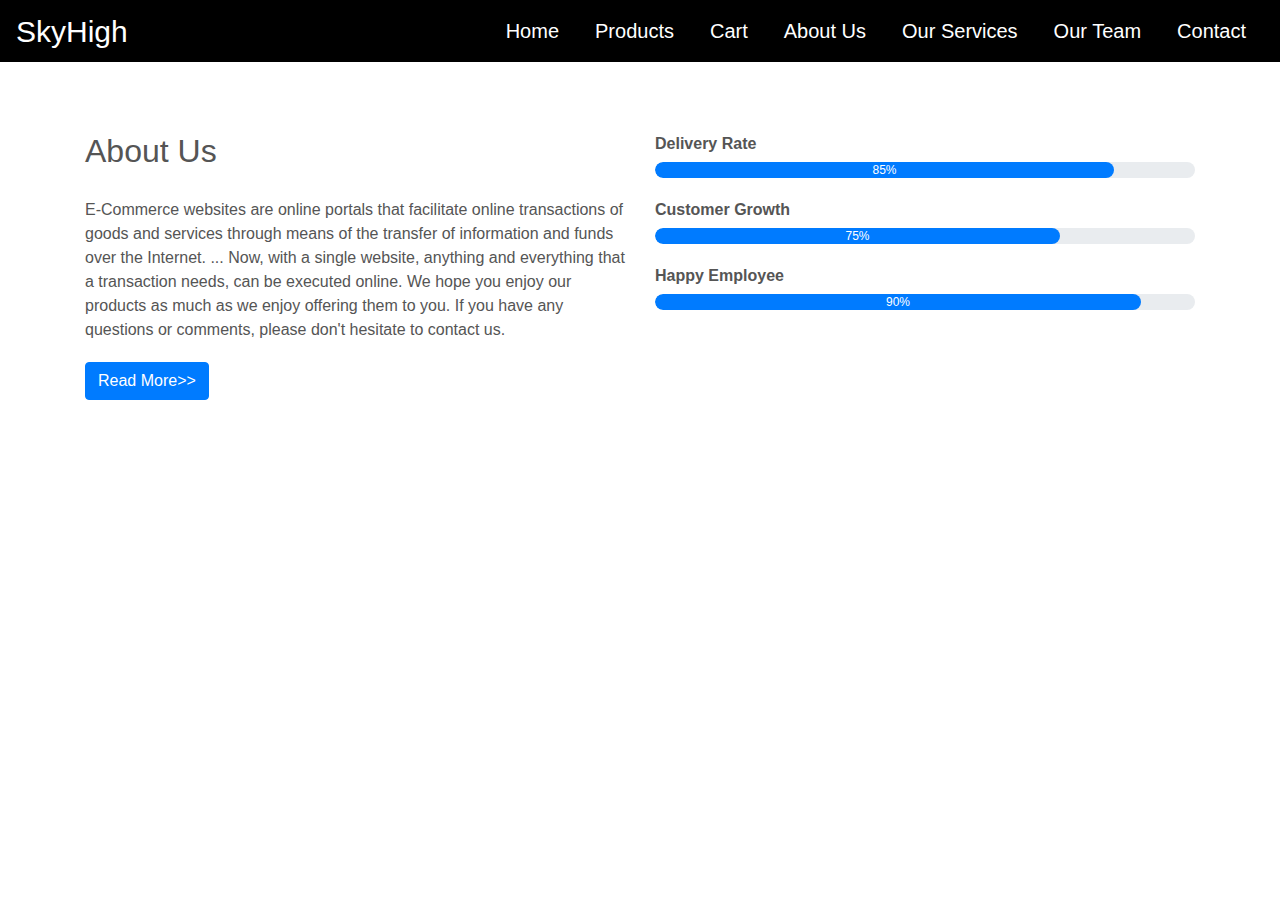
<file: aboutus.html>
<!DOCTYPE html>
<html>
<head>
<title>About Us</title>
<meta charset="utf-8" />
<meta name="viewpoint" content="width=device-width,initial-scal=1.0">
<meta http-equip="X-UA-compatible" content="ie=edge">
<link rel="stylesheet" href="style.css" media="screen" type="text/css" />
<link rel="stylesheet" href="https://stackpath.bootstrapcdn.com/bootstrap/4.4.1/css/bootstrap.min.css">
<link rel="stylesheet" href="https://stackpath.bootstrapcdn.com/font-awesome/4.7.0/css/font-awesome.min.css">
<script type="text/javascript" src="http://ajax.googleapis.com/ajax/libs/jquery/2.0.3/jquery.min.js"></script>
<script type="text/javascript" src="jquery.store.js"></script>
<script src="https://stackpath.bootstrapcdn.com/bootstrap/4.4.1/js/bootstrap.min.js"></script>
</head>

<section id="nav-bar">
		<nav class="navbar navbar-expand-lg navbar-light" style="background-color: rgb(0, 0, 0);">
  		
  		<button class="navbar-toggler" type="button" data-toggle="collapse" data-target="#navbarNav" aria-controls="navbarNav" aria-expanded="false" aria-label="Toggle navigation">
    			<span class="navbar-toggler-icon"></span>
  		</button>
  		<div class="pull-right" >
  		<a style="color:white; font-size: 30px;" href="index.html">SkyHigh</a>
		</div> 
  		<div class="collapse navbar-collapse" id="navbarNav">
  		
    		<ul class="navbar-nav ml-auto">
    		 <li class="nav-item">
        		<a style="color:white;" class="nav-link" href="index.html">Home</a>
      		</li>
    		 <li class="nav-item">
        		<a style="color:white;" class="nav-link" href="product.html">Products</a>
      		</li>
      		<li class="nav-item">
        		<a style="color:white;" class="nav-link" href="cart.html">Cart</a>
			
      		</li>
      		
      		
      		<li class="nav-item">
        		<a style="color:white;" class="nav-link" href="aboutus.html">About Us</a>
      		</li>
      		
      		<li class="nav-item">
        		<a style="color:white;" class="nav-link" href="services.html">Our Services</a>
      		</li>
      		
      		<li class="nav-item">
        		<a style="color:white;" class="nav-link" href="team.html" tabindex="-1" aria-disabled="true">Our Team</a>
      		</li>
      		<li class="nav-item">
        		<a style="color:white;" class="nav-link" href="contact.html">Contact</a>
      		</li>
      		
      		
    		</ul>
  		</div>
		</nav>
</section>

<section id="about">
  <div class="container">
    <div class="row">
      <div class="col-md-6">
      <h2>About Us</h2>
        <div class="about-content">
       E-Commerce websites are online portals that facilitate online transactions of goods and services through means of the transfer of information and funds over the Internet. ... Now, with a single website, anything and everything that a transaction needs, can be executed online.

We hope you enjoy our products as much as we enjoy offering them to you. If you have any questions or comments, please don't hesitate to contact us.


        </div>
      <button type="button" class="btn btn-primary">Read More>>
      
      </button>
      
      </div>
      <div class="col-md-6 skills-bar">
      <p>Delivery Rate</p>
      <div class="progress">
      <div class="progress-bar" style="width:85%;">85%</div>
      </div>
      
      <p>Customer Growth</p>
      <div class="progress">
      <div class="progress-bar" style="width:75%;">75%</div>
      </div>
      
      <p>Happy Employee</p>
      <div class="progress">
      <div class="progress-bar" style="width:90%;">90%</div>
      </div>
      
      </div>
    </div>
    
  </div>  
    </section>
</file>
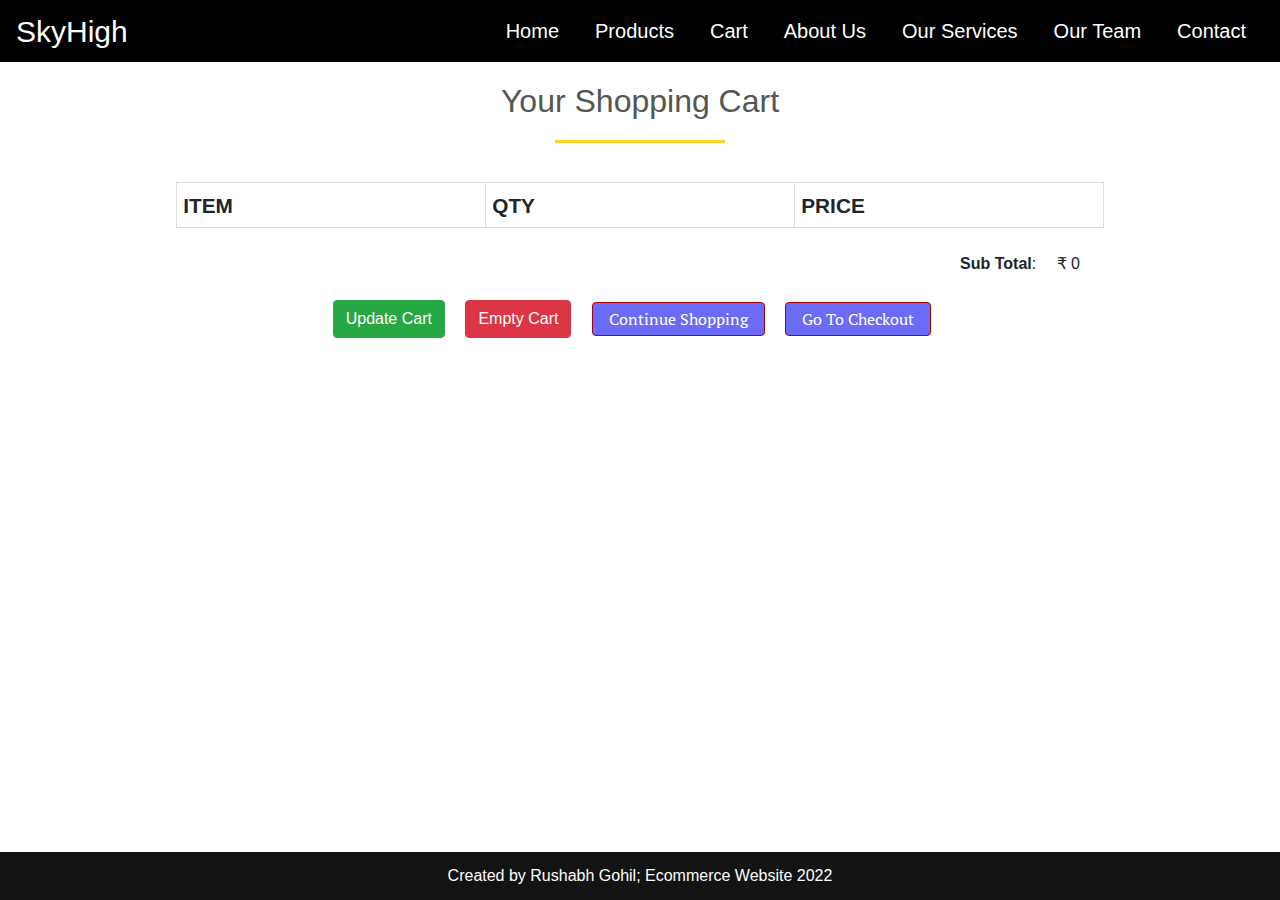
<file: cart.html>
<!DOCTYPE html>
<html>
<head>
<title>Cart</title>
<meta charset="utf-8" />
<meta name="viewpoint" content="width=device-width,initial-scal=1.0">
<meta http-equip="X-UA-compatible" content="ie=edge">
<link rel="stylesheet" href="style.css" media="screen" type="text/css" />
<link rel="stylesheet" href="https://stackpath.bootstrapcdn.com/bootstrap/4.4.1/css/bootstrap.min.css">
<link rel="stylesheet" href="https://stackpath.bootstrapcdn.com/font-awesome/4.7.0/css/font-awesome.min.css">
<script type="text/javascript" src="http://ajax.googleapis.com/ajax/libs/jquery/2.0.3/jquery.min.js"></script>
<script type="text/javascript" src="jquery.store.js"></script>
<script src="https://stackpath.bootstrapcdn.com/bootstrap/4.4.1/js/bootstrap.min.js"></script>
</head>

<section id="nav-bar">
		<nav class="navbar navbar-expand-lg navbar-light" style="background-color: rgb(0, 0, 0);">
  		
  		<button class="navbar-toggler" type="button" data-toggle="collapse" data-target="#navbarNav" aria-controls="navbarNav" aria-expanded="false" aria-label="Toggle navigation">
    			<span class="navbar-toggler-icon"></span>
  		</button>
  		<div class="pull-right" >
  		<a style="color:white; font-size: 30px;" href="index.html">SkyHigh</a>
		</div> 
  		<div class="collapse navbar-collapse" id="navbarNav">
  		
    		<ul class="navbar-nav ml-auto">
    		 <li class="nav-item">
        		<a style="color:white;" class="nav-link" href="index.html">Home</a>
      		</li>
    		 <li class="nav-item">
        		<a style="color:white;" class="nav-link" href="product.html">Products</a>
      		</li>
      		<li class="nav-item">
        		<a style="color:white;" class="nav-link" href="cart.html">Cart</a>
			
      		</li>
      		
      		
      		<li class="nav-item">
        		<a style="color:white;" class="nav-link" href="aboutus.html">About Us</a>
      		</li>
      		
      		<li class="nav-item">
        		<a style="color:white;" class="nav-link" href="services.html">Our Services</a>
      		</li>
      		
      		<li class="nav-item">
        		<a style="color:white;" class="nav-link" href="team.html" tabindex="-1" aria-disabled="true">Our Team</a>
      		</li>
      		<li class="nav-item">
        		<a style="color:white;" class="nav-link" href="#contact">Contact</a>
      		</li>
      		
      		
    		</ul>
  		</div>
		</nav>
</section>
<body>

<div id="site">
	
	<div id="content">
		<h1>Your Shopping Cart</h1>
		<form id="shopping-cart" action="cart.html" method="post">
			<table class="shopping-cart">
			  <thead>
				<tr>
					<th scope="col">Item</th>
					<th scope="col">Qty</th>
					<th scope="col" colspan="2">Price</th>
				</tr>
			  </thead>
			  <tbody>
			  
			  </tbody>
			</table>
			<p id="sub-total">
				<strong>Sub Total</strong>: <span id="stotal"></span>
			</p>
			<ul id="shopping-cart-actions">
				<li>
					<input type="submit" name="update" id="update-cart" class="btn btn-success" value="Update Cart" />
				</li>
				<li>
					<input type="submit" name="delete" id="empty-cart" class="btn btn-danger" value="Empty Cart" />
				</li>
				<li>
					<a href="product.html" class="btn btn-success">Continue Shopping</a>
				</li>
				<li>
					<a href="checkout.html" class="btn btn-success">Go To Checkout</a>
				</li>
			</ul>
		</form>
	</div>
	
	

</div>

<footer id="site-info">
		Created by Rushabh Gohil; Ecommerce Website 2022
	</footer>

</body>
</html>
</file>
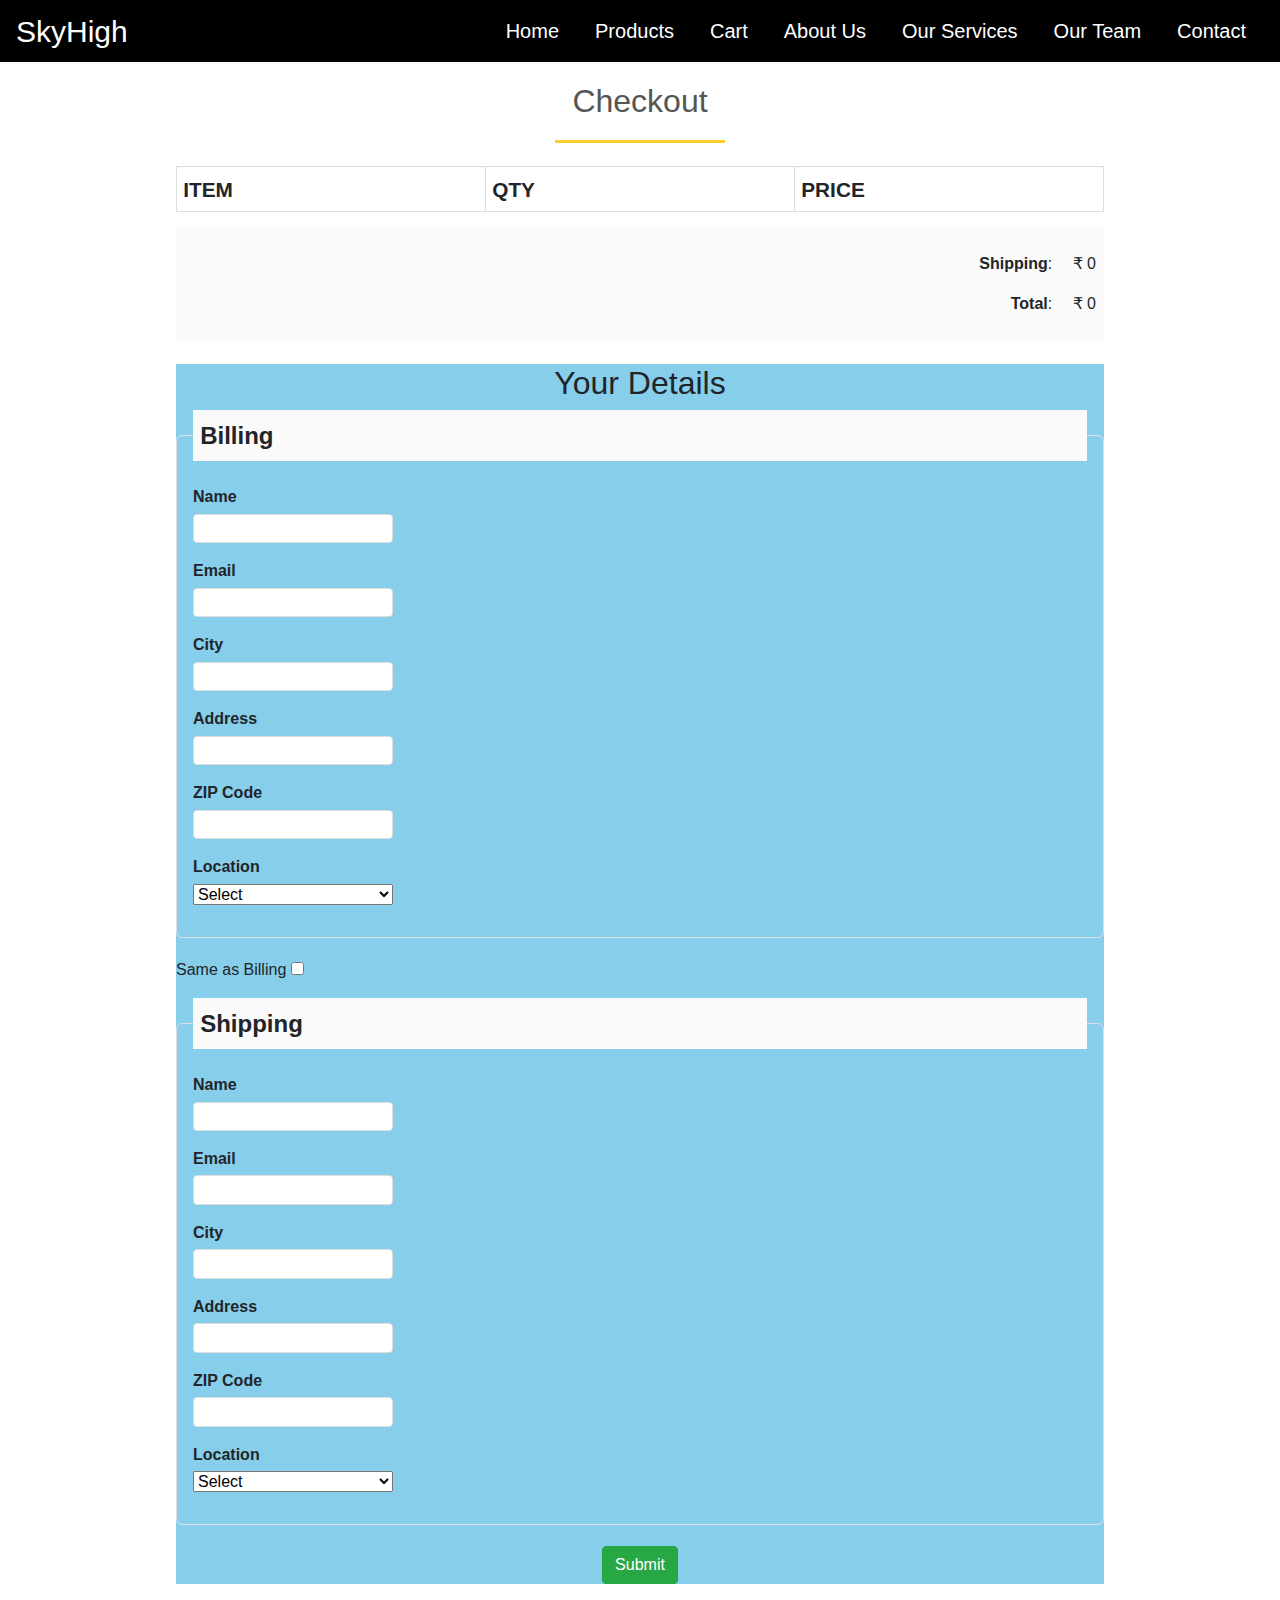
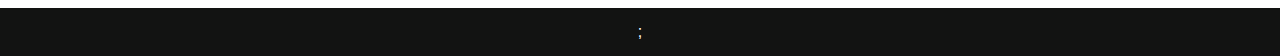
<file: checkout.html>
<!DOCTYPE html>
<html>
<head>
<title>Checkout</title>
<meta charset="utf-8" />
<meta name="viewpoint" content="width=device-width,initial-scal=1.0">
<meta http-equip="X-UA-compatible" content="ie=edge">
<link rel="stylesheet" href="style.css" media="screen" type="text/css" />
<link rel="stylesheet" href="https://stackpath.bootstrapcdn.com/bootstrap/4.4.1/css/bootstrap.min.css">
<link rel="stylesheet" href="https://stackpath.bootstrapcdn.com/font-awesome/4.7.0/css/font-awesome.min.css">
<script type="text/javascript" src="http://ajax.googleapis.com/ajax/libs/jquery/2.0.3/jquery.min.js"></script>
<script type="text/javascript" src="jquery.store.js"></script>
<script src="https://stackpath.bootstrapcdn.com/bootstrap/4.4.1/js/bootstrap.min.js"></script>
</head>

<section id="nav-bar">
		<nav class="navbar navbar-expand-lg navbar-light" style="background-color: rgb(0, 0, 0);">
  		
  		<button class="navbar-toggler" type="button" data-toggle="collapse" data-target="#navbarNav" aria-controls="navbarNav" aria-expanded="false" aria-label="Toggle navigation">
    			<span class="navbar-toggler-icon"></span>
  		</button>
  		<div class="pull-right" >
  		<a style="color:white; font-size: 30px;" href="index.html">SkyHigh</a>
		</div> 
  		<div class="collapse navbar-collapse" id="navbarNav">
  		
    		<ul class="navbar-nav ml-auto">
    		 <li class="nav-item">
        		<a style="color:white;" class="nav-link" href="index.html">Home</a>
      		</li>
    		 <li class="nav-item">
        		<a style="color:white;" class="nav-link" href="product.html">Products</a>
      		</li>
      		<li class="nav-item">
        		<a style="color:white;" class="nav-link" href="cart.html">Cart</a>
			
      		</li>
      		
      		
      		<li class="nav-item">
        		<a style="color:white;" class="nav-link" href="aboutus.html">About Us</a>
      		</li>
      		
      		<li class="nav-item">
        		<a style="color:white;" class="nav-link" href="services.html">Our Services</a>
      		</li>
      		
      		<li class="nav-item">
        		<a style="color:white;" class="nav-link" href="team.html" tabindex="-1" aria-disabled="true">Our Team</a>
      		</li>
      		<li class="nav-item">
        		<a style="color:white;" class="nav-link" href="contact.html">Contact</a>
      		</li>
      		
      		
    		</ul>
  		</div>
		</nav>
</section>
<body id="checkout-page">

<div id="site">
	
	<div id="content">
		<h1>Checkout</h1>
			<table id="checkout-cart" class="shopping-cart">
			  <thead>
				<tr>
					<th scope="col">Item</th>
					<th scope="col">Qty</th>
					<th scope="col">Price</th>
				</tr>
			  </thead>
			  <tbody>
			  
			  </tbody>
			</table>
		 <div id="pricing">
			
			<p id="shipping">
				<strong>Shipping</strong>: <span id="sshipping"></span>
			</p>
			
			<p id="sub-total">
				<strong>Total</strong>: <span id="stotal"></span>
			</p>
		 </div>
		 
		 <form action="order.html" method="post" id="checkout-order-form" style="background-color: skyblue">
		 	<h2>Your Details</h2>
		 	
		 	<fieldset id="fieldset-billing">
		 		<legend>Billing</legend>
		 		<div>
		 			<label for="name">Name</label>
		 			<input type="text" name="name" id="name" data-type="string" data-message="This field cannot be empty" />
		 		</div>
		 		<div>
		 			<label for="email">Email</label>
		 			<input type="text" name="email" id="email" data-type="expression" data-message="Not a valid email address" />
		 		</div>
		 		<div>
		 			<label for="city">City</label>
		 			<input type="text" name="city" id="city" data-type="string" data-message="This field cannot be empty" />
		 		</div>
		 		<div>
		 			<label for="address">Address</label>
		 			<input type="text" name="address" id="address" data-type="string" data-message="This field cannot be empty" />
		 		</div>
		 		<div>
		 			<label for="zip">ZIP Code</label>
		 			<input type="text" name="zip" id="zip" data-type="string" data-message="This field cannot be empty" />
		 		</div>
		 		<div>
		 			<label for="country">Location</label>
		 			<select name="country" id="country" data-type="string" data-message="This field cannot be empty">
		 				<option value="">Select</option>
		 				<option value="De">Other</option>
		 				<option value="IN">Thailand</option>
		 				<option value="IN">Mumbai City</option>
		 				<option value="IN">Delhi</option>
		 				<option value="IN">Kabankalan City</option>
		 			</select>
		 		</div>
		 	</fieldset>
		 	
		 	<div id="shipping-same">Same as Billing <input type="checkbox" id="same-as-billing" value=""/></div>
		 	
		 	<fieldset id="fieldset-shipping">
		 		
		 		<legend>Shipping</legend>
		 		
		 		<div>
		 			<label for="sname">Name</label>
		 			<input type="text" name="sname" id="sname" data-type="string" data-message="This field cannot be empty" />
		 		</div>
		 		<div>
		 			<label for="semail">Email</label>
		 			<input type="text" name="semail" id="semail" data-type="expression" data-message="Not a valid email address" />
		 		</div>
		 		<div>
		 			<label for="scity">City</label>
		 			<input type="text" name="scity" id="scity" data-type="string" data-message="This field cannot be empty" />
		 		</div>
		 		<div>
		 			<label for="saddress">Address</label>
		 			<input type="text" name="saddress" id="saddress" data-type="string" data-message="This field cannot be empty" />
		 		</div>
		 		<div>
		 			<label for="szip">ZIP Code</label>
		 			<input type="text" name="szip" id="szip" data-type="string" data-message="This field cannot be empty" />
		 		</div>
		 		<div>
		 			<label for="scountry">Location</label>
		 			<select name="scountry" id="scountry" data-type="string" data-message="This field cannot be empty">
		 				<option value="">Select</option>
		 				
		 				<option value="De">Other</option>
		 				<option value="IN">Thailand</option>
		 				<option value="IN">Mumbai City</option>
		 				<option value="IN">Delhi</option>
		 				<option value="IN">Kabankalan City</option>
		 			</select>
		 		</div>
		 	</fieldset>
		 	
		 	<center><p><input type="submit" id="submit-order" value="Submit" class="btn btn-success" /></p></center>
		 
		 </form>
	</div>
	
	

</div>

<footer id="site-info">
		;
	</footer>

</body>
</html>
</file>
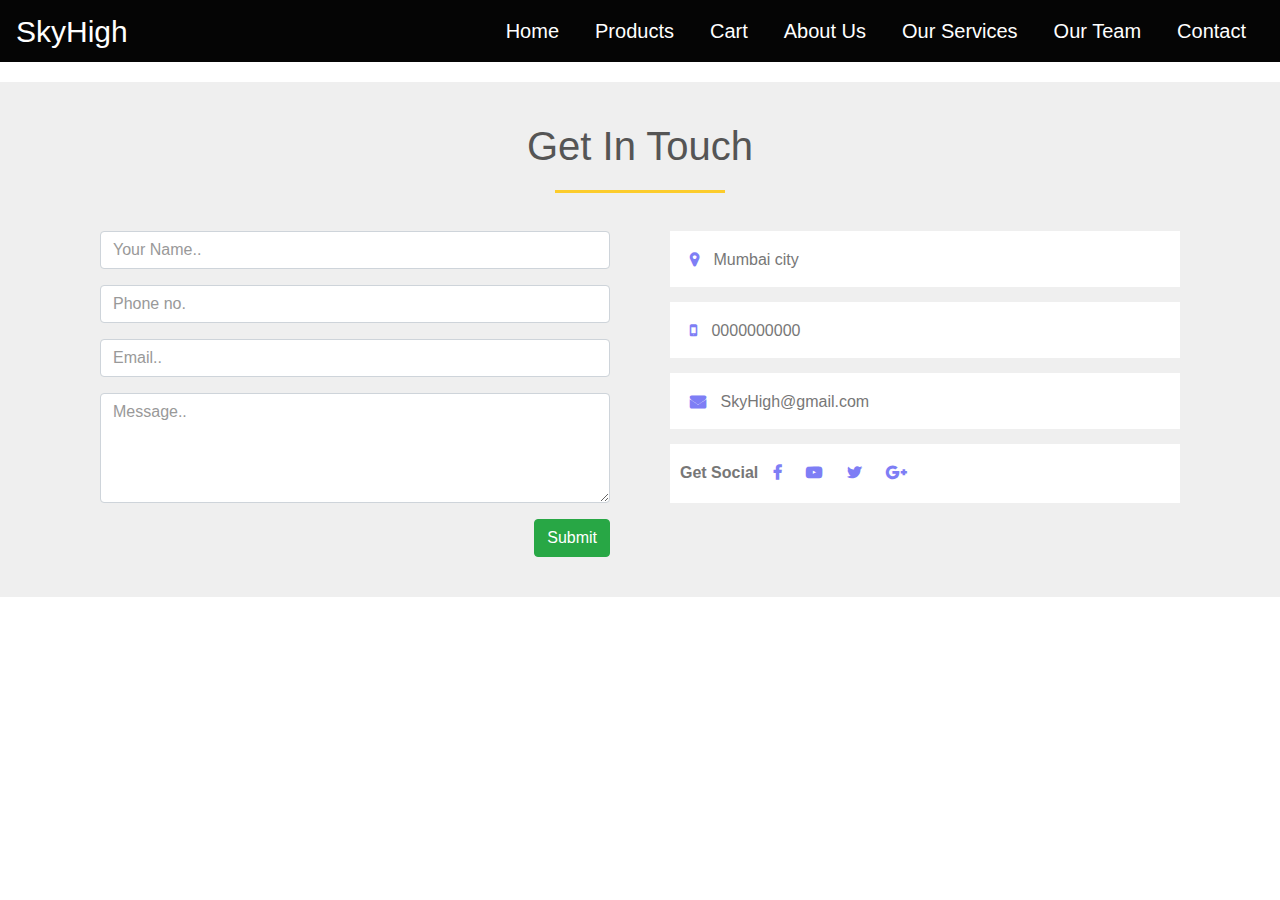
<file: contact.html>
<!DOCTYPE html>
<html>
<head>
<title>Contact </title>
<meta charset="utf-8" />
<meta name="viewpoint" content="width=device-width,initial-scal=1.0">
<meta http-equip="X-UA-compatible" content="ie=edge">
<link rel="stylesheet" href="style.css" media="screen" type="text/css" />
<link rel="stylesheet" href="https://stackpath.bootstrapcdn.com/bootstrap/4.4.1/css/bootstrap.min.css">
<link rel="stylesheet" href="https://stackpath.bootstrapcdn.com/font-awesome/4.7.0/css/font-awesome.min.css">
<script type="text/javascript" src="http://ajax.googleapis.com/ajax/libs/jquery/2.0.3/jquery.min.js"></script>
<script type="text/javascript" src="jquery.store.js"></script>
<script src="https://stackpath.bootstrapcdn.com/bootstrap/4.4.1/js/bootstrap.min.js"></script>
</head>

<section id="nav-bar">
		<nav class="navbar navbar-expand-lg navbar-light" style="background-color: rgb(5, 5, 5);">
  		
  		<button class="navbar-toggler" type="button" data-toggle="collapse" data-target="#navbarNav" aria-controls="navbarNav" aria-expanded="false" aria-label="Toggle navigation">
    			<span class="navbar-toggler-icon"></span>
  		</button>
  		<div class="pull-right" >
  		<a style="color:white; font-size: 30px;" href="index.html">SkyHigh</a>
		</div> 
  		<div class="collapse navbar-collapse" id="navbarNav">
  		
    		<ul class="navbar-nav ml-auto">
    		 <li class="nav-item">
        		<a style="color:white;" class="nav-link" href="index.html">Home</a>
      		</li>
    		 <li class="nav-item">
        		<a style="color:white;" class="nav-link" href="product.html">Products</a>
      		</li>
      		<li class="nav-item">
        		<a style="color:white;" class="nav-link" href="cart.html">Cart</a>
			
      		</li>
      		
      		
      		<li class="nav-item">
        		<a style="color:white;" class="nav-link" href="aboutus.html">About Us</a>
      		</li>
      		
      		<li class="nav-item">
        		<a style="color:white;" class="nav-link" href="services.html">Our Services</a>
      		</li>
      		
      		<li class="nav-item">
        		<a style="color:white;" class="nav-link" href="team.html" tabindex="-1" aria-disabled="true">Our Team</a>
      		</li>
      		<li class="nav-item">
        		<a style="color:white;" class="nav-link" href="contact.html">Contact</a>
      		</li>
      		
      		
    		</ul>
  		</div>
		</nav>
</section>

<section id="contact">  
  
  <div class="container">
    <h1>Get In Touch</h1>
    <div class="row">
      <div class="col-md-6">
        <form class="contact-form">
        <div class="form-group">
        <input type="text" class="form-control" placeholder="Your Name..">
        </div>
        <div class="form-group">
        <input type="number" class="form-control" placeholder="Phone no.">
        </div>
        <div class="form-group">
        <input type="email" class="form-control" placeholder="Email..">
        </div>
        <div class="form-group">
        <textarea class="form-control" rows="4" placeholder="Message.."></textarea>
        </div>
      
        <button type="submit" class="btn btn-success pull-right">Submit</button>
        </form>
      </div>
      <div class="col-md-6 contact-info">
        <div class="follow"><b><i class="fa fa-map-marker"></i>  </b>Mumbai city</div>
        <div class="follow"><b><i class="fa fa-mobile"></i>  </b>0000000000</div>
        <div class="follow"><b><i class="fa fa-envelope"></i>  </b>SkyHigh@gmail.com</div>
        
        
        <div class="follow"><label><b>Get Social </b></label>
        <a href="https://www.facebook.com/"><i class="fa fa-facebook"></i></a>
        <a href="https://www.youtube.com/"><i class="fa fa-youtube-play"></i></a>
        <a href="https://twitter.com/login"><i class="fa fa-twitter"></i></a>
        <a href="https://myaccount.google.com/"><i class="fa fa-google-plus"></i></a>
        
        </div>
      </div>
      
    </div>

  </div>

</section>
</file>
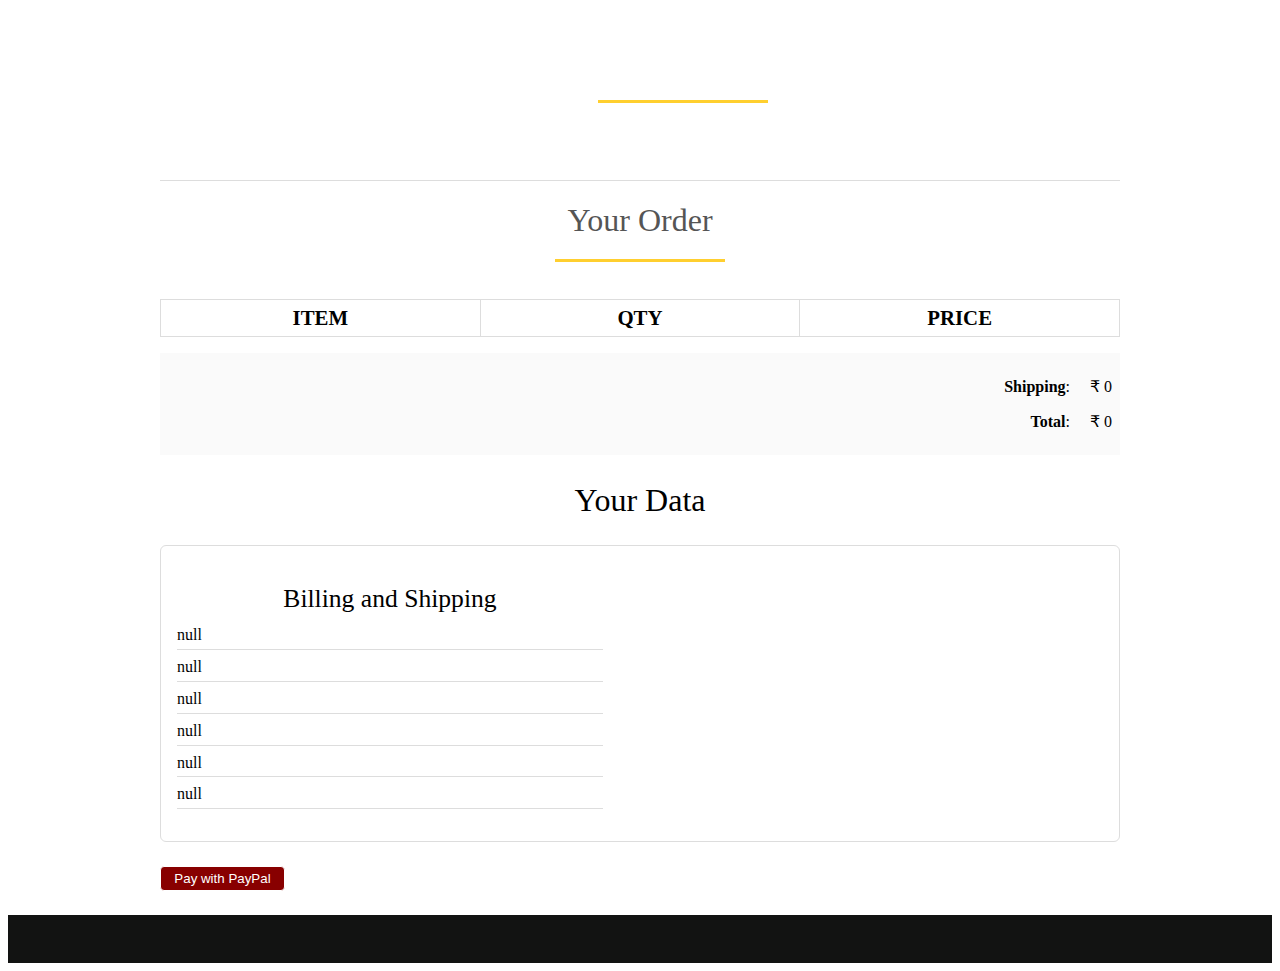
<file: order.html>
<!DOCTYPE html>
<html>
<head>
<title>Your Order</title>
<meta charset="utf-8" />
<link rel="stylesheet" href="style.css" media="screen" type="text/css" />
<script type="text/javascript" src="http://ajax.googleapis.com/ajax/libs/jquery/2.0.3/jquery.min.js"></script>
<script type="text/javascript" src="jquery.store.js"></script>
</head>

<body id="checkout-page">

<div id="site">
	<header id="masthead">
		<h1></h1>
	</header>
	<div id="content">
		<h1>Your Order</h1>
			<table id="checkout-cart" class="shopping-cart">
			  <thead>
				<tr>
					<th scope="col">Item</th>
					<th scope="col">Qty</th>
					<th scope="col">Price</th>
				</tr>
			  </thead>
			  <tbody>
			  
			  </tbody>
			</table>
		 <div id="pricing">
			
			<p id="shipping">
				<strong>Shipping</strong>: <span id="sshipping"></span>
			</p>
			
			<p id="sub-total">
				<strong>Total</strong>: <span id="stotal"></span>
			</p>
		 </div>
		 
		 <div id="user-details">
		 	<h2>Your Data</h2>
		 	<div id="user-details-content"></div>
		 </div>
		 
		 
		 
		 
<form id="paypal-form" action="" method="post">
	<input type="hidden" name="cmd" value="_cart" />
	<input type="hidden" name="upload" value="1" />
	<input type="hidden" name="business" value="" />
        
	<input type="hidden" name="currency_code" value="" />
	<input type="submit" id="paypal-btn" class="btn" value="Pay with PayPal" />
</form>
		 
		 
	</div>
	
	

</div>

<footer id="site-info">
		
	</footer>

</body>
</html>
</file>
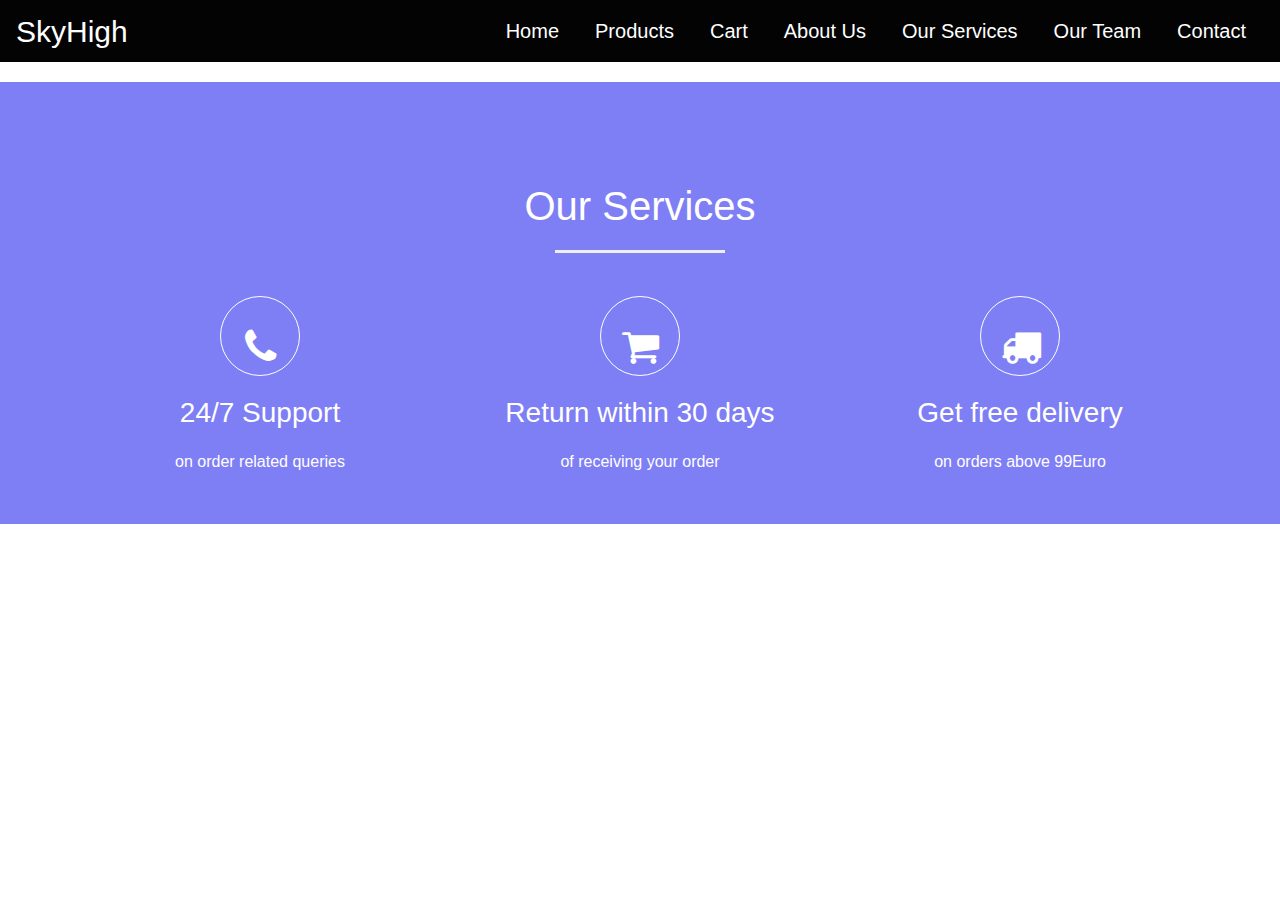
<file: services.html>
<!DOCTYPE html>
<html>
<head>
<title>Services</title>
<meta charset="utf-8" />
<meta name="viewpoint" content="width=device-width,initial-scal=1.0">
<meta http-equip="X-UA-compatible" content="ie=edge">
<link rel="stylesheet" href="style.css" media="screen" type="text/css" />
<link rel="stylesheet" href="https://stackpath.bootstrapcdn.com/bootstrap/4.4.1/css/bootstrap.min.css">
<link rel="stylesheet" href="https://stackpath.bootstrapcdn.com/font-awesome/4.7.0/css/font-awesome.min.css">
<script type="text/javascript" src="http://ajax.googleapis.com/ajax/libs/jquery/2.0.3/jquery.min.js"></script>
<script type="text/javascript" src="jquery.store.js"></script>
<script src="https://stackpath.bootstrapcdn.com/bootstrap/4.4.1/js/bootstrap.min.js"></script>
</head>

<section id="nav-bar">
		<nav class="navbar navbar-expand-lg navbar-light" style="background-color: rgb(3, 3, 3);">
  		
  		<button class="navbar-toggler" type="button" data-toggle="collapse" data-target="#navbarNav" aria-controls="navbarNav" aria-expanded="false" aria-label="Toggle navigation">
    			<span class="navbar-toggler-icon"></span>
  		</button>
  		<div class="pull-right" >
  		<a style="color:white; font-size: 30px;" href="index.html">SkyHigh</a>
		</div> 
  		<div class="collapse navbar-collapse" id="navbarNav">
  		
    		<ul class="navbar-nav ml-auto">
    		 <li class="nav-item">
        		<a style="color:white;" class="nav-link" href="index.html">Home</a>
      		</li>
    		 <li class="nav-item">
        		<a style="color:white;" class="nav-link" href="product.html">Products</a>
      		</li>
      		<li class="nav-item">
        		<a style="color:white;" class="nav-link" href="cart.html">Cart</a>
			
      		</li>
      		
      		
      		<li class="nav-item">
        		<a style="color:white;" class="nav-link" href="aboutus.html">About Us</a>
      		</li>
      		
      		<li class="nav-item">
        		<a style="color:white;" class="nav-link" href="services.html">Our Services</a>
      		</li>
      		
      		<li class="nav-item">
        		<a style="color:white;" class="nav-link" href="team.html" tabindex="-1" aria-disabled="true">Our Team</a>
      		</li>
      		<li class="nav-item">
        		<a style="color:white;" class="nav-link" href="contact.html">Contact</a>
      		</li>
      		
      		
    		</ul>
  		</div>
		</nav>
</section>

<section id="services">
  
    <div class="container">
      <h1>Our Services</h1>
      <div class="row services" >
        <div class= "col-md-4 text-center">
          <div class="icon">
          <i class="fa fa-phone"></i>
          </div>
          <h3> 24/7 Support</h3>
          <p>on order related queries</p>
        </div>
      
        <div class="col-md-4 text-center">
          <div class="icon">
          <i class="fa fa-shopping-cart"></i>
          </div>
          <h3> Return within 30 days</h3>
          <p>of receiving your order</p>
        </div>
      
        <div class="col-md-4 text-center">
          <div class="icon">
          <i class="fa fa-truck"></i>
          </div>
          <h3>Get free delivery</h3>
          <p>on orders above 99Euro</p>
        </div>
      </div>
    </div>
  
  </section>
</file>
<file: style.css>
@import url(http://fonts.googleapis.com/css?family=PT+Serif:400,700,400italic);
$itemGrow: 1.2;
$duration: 250ms;


*{
	margin:0;
	padding: 0;
}

#nav-bar
{
	position:sticky;
	top: 0;
	z-index: 10;
	
	
}

/* Add a black background color to the top navigation bar */
.topnav 
{
  	overflow: hidden;
	
 	
}

/* Style the links inside the navigation bar */
.topnav a 
{
  float: left;
  display: block;
  color: black;
  text-align: center;
  padding: 26px 16px;
  text-decoration: none;
  font-size: 17px;
  
}

/* Change the color of links on hover */
.topnav a:hover {
  background-color: #ddd;
  color: black;
}

/* Style the "active" element to highlight the current page */
.topnav a.active {
  background-color: #00CDCD;
  
}

.navbarNav ul .li
{
	color: white;
	background-color: black;
}

.topnav a 
{
  	background-color: white;
	font-size: 20px;
  
}
.navbar-brand img
{
	height:100px;
	padding-left:0;
	
}

.navbar-nav li
{
	padding: 0 10px;
}

.navbar-nav li a
{
	float: right;
	text-align: left;
	font-size: 20px;
  	
	
}


#nav-bar ul li a:hover
{
	color:#007bff!important;
}

.navbar
{
	background-color: #00CDCD;
	margin-bottom: 20px;
	
}

.navbar-toggler
{
	border: none;
	
}

.navbar-link
{
	color:#555!important;
	font-weight:600;
	font-size:16px;
}


#Slider
{
	
	width: auto;
	height: 240px;;
}



/*-----product images------*/
.featured-categories
{
	margin: 50px 0;
	
}

.featured-categories img
{
	width: 100%;
	padding: 20px 0;
	transition: 1s;
	cursor: pointer;
	height: 240px;
}

.featured-categories img:hover
{
	transform: scale(1.1)
}

/*---on sale---*/
.title-box
{
	background: rgb(253, 155, 8);
	color: #fff;
	width: 300px;
	padding: 4px 10px;
	height: 40px;
	margin-bottom: 30px;
	display: flex;
	margin-top: 70px;
}



.title-box h2
{
	font-size: 24px;	
}
.title-box::after
{
	content: '';
	border-top: 40px #00cdcd;
	border-right: 50px solid transparent;
	position: absolute;
	display: flex;
	margin-top: -4px;
	margin-left: 170px;
}

h1, h2, h3, h4, h5, h6 {
	font-weight: normal;
	font-size: 50%;
}

#site {
	max-width: 960px;
	margin: 0 auto;
	padding: 0 1em;
}



/*-----product-top css-------*/

.product-top img
{
	width: 100%;
	height: 300px;
}
.overlay-right
{
	display: block;
	opacity: 0;
	position: absolute;
	top: 10%;
	margin-left: 0;
	width: 70px;
	margin-bottom: 5%;
	margin-top: 5%;
	
}
.overlay-right .fa
{
	cursor: pointer;
	background-color: #fff;
	color: #000;
	height: 35px;
	width: 35px;
	font-size: 20px;
	padding: 7px;
	margin-bottom: 5%;
	margin-top: 10px;;
	 

}
.overlay-right .btn-secondary
{
	background: none !important;
	border: none !important;
	box-shadow: none !important;
}
.product-top:hover .overlay-right
{
	opacity: 1;
	margin-left: 5%;
	transition: 0.5s;
}

.product-bottom h3
{
	font-size: 28px;
	padding-bottom: 10px; 
}

#masthead {
	margin-top: 3em;
	padding: 2em 0 0.5em 0;
	border-bottom: 1px solid #ddd;
}

#masthead h1 {
	margin: 0;
	font-size: 3.5em;
	overflow: hidden;
	padding-left: 85px;
	min-height: 82px;
	line-height: 2.3;
	
	
	
}

.tagline {
	float: right;
	color: #00CDCD;
	font-size: 14px;
	padding-top: 3.5em;
}

#products ul {
	margin: 1.5em 0;
	padding: 0;
	list-style: none;
	overflow: hidden;
}

#products li {
	float: left;
	width: 31%;
	margin: 0 1%;
	display: block;
}

.product-image {
	width: 100%;
	padding: 20px 0;
	transition: 1s;
	cursor: pointer;
	height: 200px;
	overflow: hidden;
	
}

.product-description {
	
	
	color: black;
	border-radius: 5px;
}

.product-name {
	text-align: center;
	color: black;
	margin: 0;
	font-size: 1.4em;
	
	
	text-transform: uppercase;
	letter-spacing: 0.1em;
}

.product-price {
	width: 2.7em;
	height: 2em;
	font-size: 1.7em;
	text-align: center;
	margin-left: 90px;
	background: #fff;
	color: black;
	
}

form.add-to-cart div
{
	text-align: center;
	color: black;

	
	
}

form.add-to-cart p 
{
	text-align: center;
	
	color: #00CDCD;
}

form.add-to-cart p .btn
{
	text-align: center;
	
	color: white;
	background: green;
	margin-bottom: 40px;
}


form input.qty {
	width: 60px;
	border: 2px solid #eee;
	font: 1.5em 'PT Serif', serif;
	background: #f9f9f9;
	color: #000;
	border-radius: 3px;
	margin-left: 0.4em;
	
}

.btn{
	display: inline-block;
	background: #800;
	color: white;
	
	padding: 0.3em 1em;
	text-align: center;
	border-radius: 4px;
	border: 1px solid white;
}
 a.btn {
	display: inline-block;
	background: rgb(107, 107, 248);
	color: #fff;
	font: 1em 'PT Serif', serif;
	padding: 0.3em 1em;
	text-align: center;
	border-radius: 4px;
	border: 1px solid #a00;
}


#slider
{
	width: 100%;
}

#about
{
	padding-top: 50px;
	padding-bottom: 50px;
	color:#555;
}


#about .btn
{
	margin-top:20px;
	margin-bottom:30px;
	
}

.about-content
{
	padding-top: 20px;
}

.skills-bar p
{
	margin-bottom:6px;
	font-weight: 600;
}

.progress-bar
{
	border-radius:16px;
}

.progress
{
	border-radius:16px!important;
	margin-bottom: 20px;
	
}

#services
{
	background: rgb(126, 126, 245);
	background-size: cover;
	background-position: center;
	color:#555!important;
	background-attachment: fixed;
	padding-top:100px;
	padding-bottom: 50px;
}



#services h1
{
	text-align: center;
	color:#fff!important;
	padding-bottom: 10px;
}

#services h1::after
{
	content: '';
	background:#efefef;
	display: block;
	height:3px;
	width:170px;
	margin: 20px auto 5px;
}
#services h3
{
	font-weight: 400;
	color: white;
	margin: auto;
}
#services p
{
	font-weight: 400;
	color: white;
	margin: auto;
	margin-top: 20px;
}


#services i
{
	
	color: white;
}

.icon
{
	font-size:40px;
	margin:20px auto;
	padding: 20px;
	height: 80px;
	width:80px;
	border:1px solid #fff;
	border-radius:50%;
}

.services .col-md-4:hover{
	background:#c6ddec;
	cursor: pointer;
	transition: 0.7s;
	
}


/*-------team-------*/
#team
{
	padding-top: 50px;
	padding-bottom: 50px;
	color: #555;
	
}

h1
{
	text-align: center;
	color: #555!important;
	padding-bottom: 10px;
}

h1::after
{
	content:'';
	background: #ffc400d0;
	display: block;
	height: 3px;
	width: 170px;
	margin: 20px auto 5px;
}

.profile-pic .img-box
{
	opacity: 1;
	display: block;
	position: relative;
}

.profile-pic .img-box img
{
	filter: grayscale(1);
	
}

.profile-pic .img-box img:hover
{
	filter: grayscale(0);
	cursor: pointer;
	
}

.profile-pic h2
{
	font-size: 22px;
	font-weight: bold;
	margin-top:15px;
	color: #007bff!important;
	
}

.profile-pic h3
{
	font-size: 15px;
	font-weight: bold;
	margin-top:15px;
	color: black;
	
}

#team .fa
{
	height:25px;
	width: 25px;
	color: #007bff !important;
	background: #fff;
	padding: 4px;
	border-radius: 50%;
}

.img-box ul
{
	padding: 15px 0;
	position: absolute;
	z-index: 2;
	bottom: 0;
	left: 50%;
	transform: translateX(-50%);
	opacity: 0;
}

.img-box ul li
{
	padding: 5px;
	display: inline-block;
}

.img-box:hover ul
{
	opacity: 1;
	
}

.img-box ul, .img-box ul
{
	transition: 0.5s;
}

.img-responsive
{
	height: 250px;
	width: 200px;
	margin: 0px 50px;
	
	
}


/*-------contact---------*/

#contact
{
	background: #efefef;
	padding-top: 40px;
	padding-bottom: 40px;
	color: #777;

}

.contact-form
{
	padding: 15px;
}

::placeholder
{
	color: #999!important;
}

.follow
{
	background: #fff;
	padding: 10px;
	margin: 15px;
}

.contact-info .fa
{
	margin: 10px;
	color: rgb(126, 126, 245);
	font-weight: bold;
}











#site-info {
	height: 3em;
	width: 100%;
	line-height: 3;
	text-align: center;
	background: rgb(18, 19, 18);
	position: absolute;
	color: #fff;
	left: 0;
	bottom: 0;
}

body#checkout-page #site-info {
	position: static;
}

#shopping-cart {
	margin: 1.5em 0;
}

.shopping-cart {
	border: 1px solid #ddd;
	border-collapse: collapse;
	border-spacing: 0;
	width: 100%;
	table-layout: fixed;
}

.shopping-cart th {
	font-size: 1.3em;
	padding: 0.3em;
	width: 33.3%;
	border: 1px solid #ddd;
	text-transform: uppercase;
}

.shopping-cart td {
	padding: 0.3em;
	width: 33.3%;
	border: 1px solid #ddd;
}

.shopping-cart tr:nth-child(even) {
	background: #fafafa;
},

.shopping-cart td.pdelete {
	text-align: center;
}

.pdelete a,
.pdelete a:hover {
	color: #c00;
	text-decoration: none;
	font-size: 2.5em;
	display: block;
	text-align: center;
}

#shopping-cart-actions {
	margin: 1.5em 0;
	padding: 0;
	list-style: none;
	text-align: center;
}

#shopping-cart-actions li {
	display: inline-block;
	margin-right: 1em;
}

#pricing {
	padding: 0.5em;
	margin: 1em 0;
	background: #fafafa;
}

#sub-total, #shipping {
	margin: 1.5em ;
	text-align: right;
}

#sub-total span,
#shipping span {
	margin-left: 1em;
}

#content > h1,
#checkout-order-form h2 {
	font-size: 2em;
	text-align: center;
}

#pricing #sub-total,
#pricing #shipping {
	margin: 1em 0;
}

#checkout-order-form {
	margin: 1.5em 0;
}

#checkout-order-form fieldset {
	border: 1px solid #ddd;
	border-radius: 6px;
	padding: 1em;
	margin-bottom: 1.3em;
}

#checkout-order-form legend {
	padding: 0.3em;
	background: #fafafa;
	font-weight: bold;
}

#checkout-order-form div {
	margin-bottom: 1em;
}

#checkout-order-form label {
	display: block;
	font-weight: bold;
	margin-bottom: 0.3em;
	text-align: left;
}

#checkout-order-form input[type="text"] {
	width: 200px;
	display: block;
	background: #fff;
	border: 1px solid #ddd;
	border-radius: 4px;
	padding: 0.1em;
}

#checkout-order-form select {
	width: 200px;
	display: block;
}

.message {
	display: block;
	margin: 0.5em 0;
	color: red;
}

#user-details {
	margin: 1.5em 0;
}

#user-details > h2 {
	text-align: center;
	font-size: 2em;
}

#user-details-content {
	margin: 1.5em 0;
	padding: 1em;
	border: 1px solid #ddd;
	border-radius: 6px;
	overflow: hidden;
}

#user-details-content .detail {
	float: left;
	width: 46%;
}

#user-details-content .detail.right {
	float: right;
}

#user-details-content .detail > h2 {
	text-align: center;
	font-size: 1.6em;
	margin-bottom: 0.5em;
}

#user-details-content ul {
	margin: 0 0 1em 0;
	padding: 0;
	list-style: none;
}

#user-details-content li {
	display: block;
	margin-bottom: 0.5em;
	padding-bottom: 0.3em;
	border-bottom: 1px solid #ddd;
}

#paypal-form {
	margin: 1.5em 0;
}
</file>
